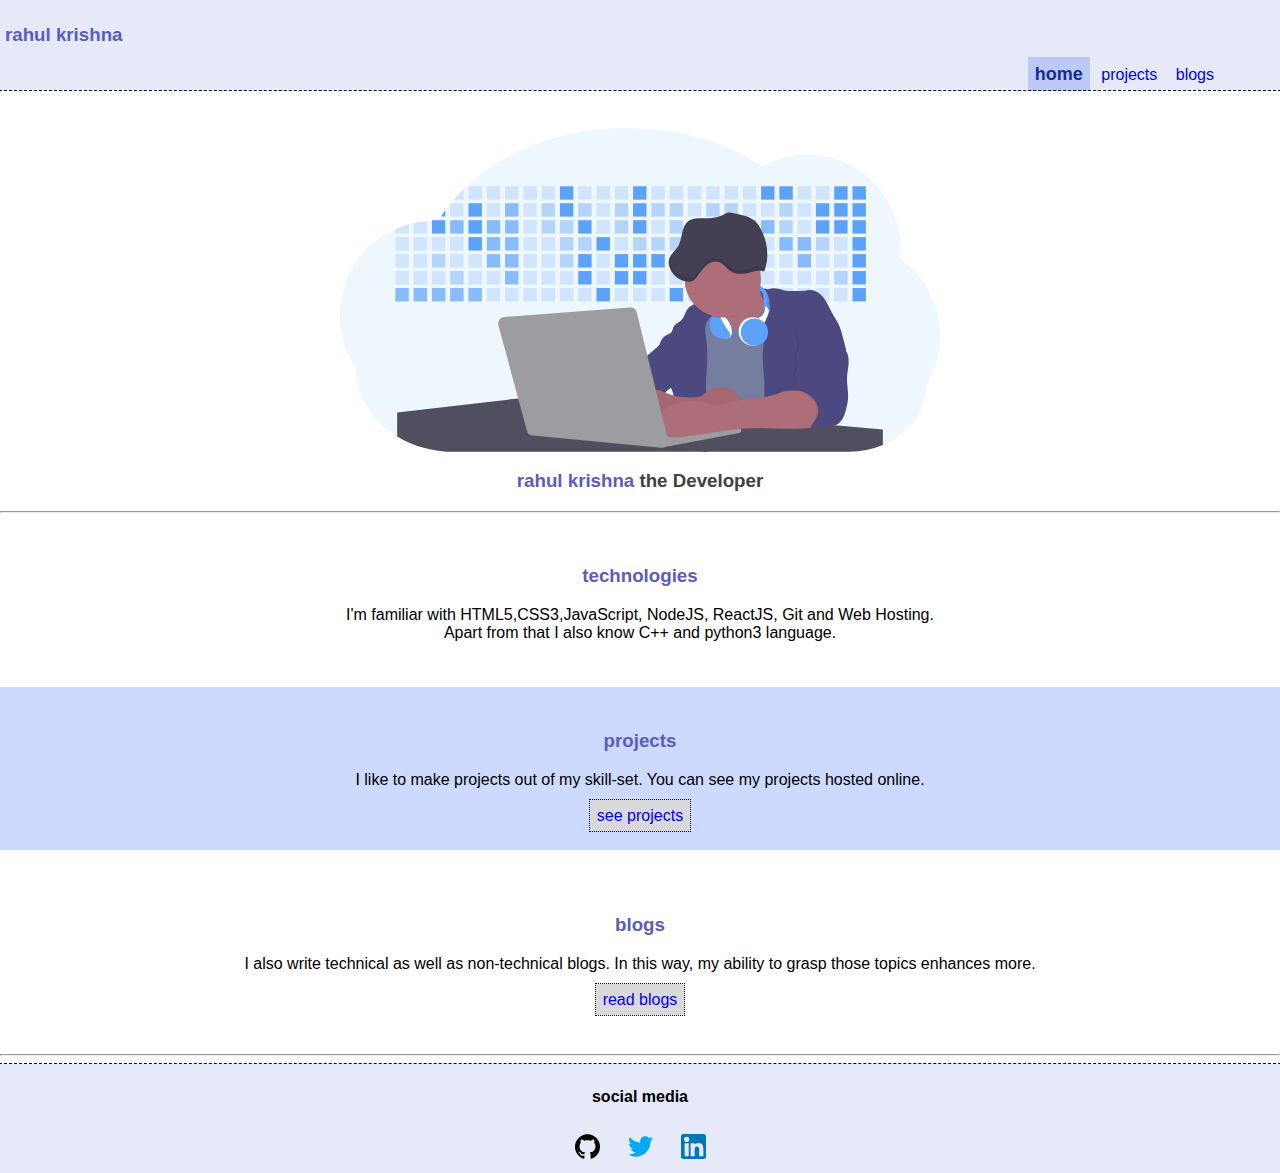
<file: index.html>
<!DOCTYPE html>
<html lang="en">
<head>
    <meta charset="UTF-8">
    <meta http-equiv="X-UA-Compatible" content="IE=edge">
    <meta name="viewport" content="width=device-width, initial-scale=1.0">
    <title>Home</title>
    <link href="style.css" rel="stylesheet">
</head>
<body>
    
    <header>
        <h3>rahul krishna</h3>
        <nav>
            
            <a href='/index.html' style="background-color: rgb(188, 201, 248);font-weight: bold;font-size:large;color: rgb(16, 46, 145);">home</a>
            <a href='/projects.html'>projects</a>
            <a href='/blogs.html'>blogs</a>
            
        </nav>
    </header>

    <section style="padding-top: 10%;">
        
        <img width="rel" src='./images/dev.svg' alt='dev image'/>
        <h3 style="text-align: center;">rahul krishna <span class='emphasis'>the Developer</span> </h3>
    </section>

    <hr/>

    <section class="section-container">
        <h3>technologies</h3>
        <div>
            I'm familiar with HTML5,CSS3,JavaScript, NodeJS, ReactJS, Git and Web Hosting.
            <br/>
            Apart from that I also know C++ and python3 language.
        </div>
    </section>

    <section class="section-container" style="background-color: rgb(205, 217, 255);">
        <h3>projects</h3>
        <div>
            I like to make projects out of my skill-set. You can see my projects hosted online.
        </div>
        <br/>
        <nav>
            <a class="viewsource" href='/projects.html'>see projects</a>
            </nav>
    </section>

    <section class="section-container">
        <h3>blogs</h3>
        <div>
            I also write technical as well as non-technical blogs. In this way, my ability to grasp those topics enhances more.
        </div>
        <br/>
        <nav>
            <a class="viewsource" href='/blogs.html'>read blogs</a>
            </nav>
    </section>

    <hr/>

    <footer>
        <h4>social media</h4>
        <nav>
            <a href='https://github.com/rkrishnavedic'> <img src="./images/github.svg" alt="github"/> </a>
            <a href='https://twitter.com'><img src="./images/twitter.svg" alt="twitter"/></a>
            <a href='https://www.linkedin.com/in/rahulkrishna23'><img src="./images/linkedin.svg" alt="linkedin"/></a>
        </nav>
    </footer>

</body>
</html>
</file>
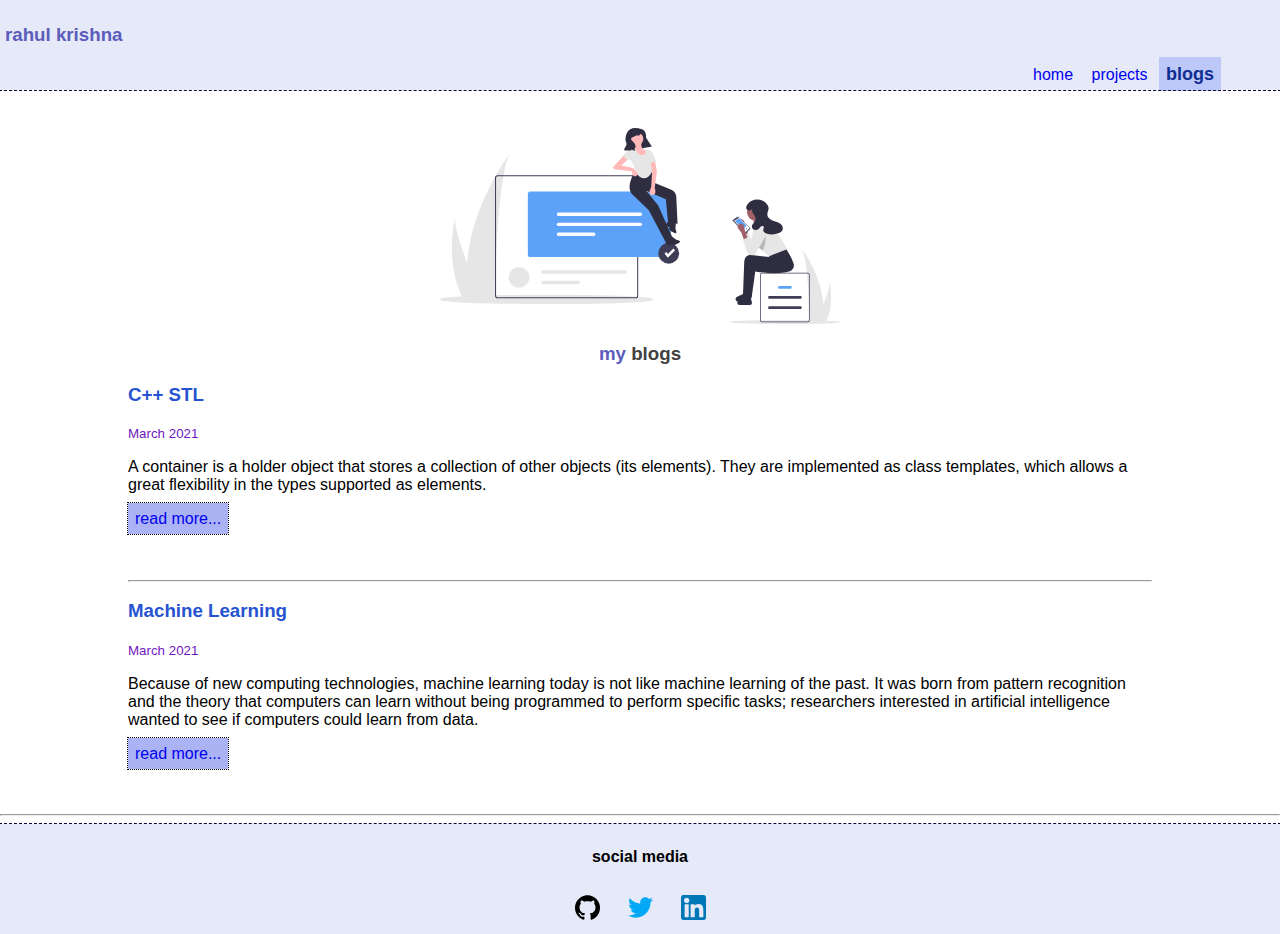
<file: blogs.html>
<!DOCTYPE html>
<html lang="en">
<head>
    <meta charset="UTF-8">
    <meta http-equiv="X-UA-Compatible" content="IE=edge">
    <meta name="viewport" content="width=device-width, initial-scale=1.0">
    <title>Blogs</title>
    <link href="style.css" rel="stylesheet">
</head>
<body>
    
    <header>
        <h3>rahul krishna</h3>
        <nav>
            
            <a href='/index.html'>home</a>
            <a href='/projects.html'>projects</a>
            <a href='/blogs.html'  style="background-color: rgb(188, 201, 248);font-weight: bold;font-size:large;color: rgb(16, 46, 145);">blogs</a>
            
            
        </nav>
    </header>

    <section style="padding-top:10%;">
        
        <img style="max-width: 400px;" src='./images/blogs.svg' alt='blog image'/>
        <h3 style="text-align: center;">my <span class='emphasis'>blogs</span> </h3>
    </section>


    <section>
        <ol style="padding-left: 10%;padding-right: 10%;list-style: none;">
            <li>
                <h3><span class="best">C++ STL</span></h3>
                <small>March 2021</small>
                <p style="color: black;">
                        A container is a holder object that stores a collection of other objects (its elements). They are implemented as class templates, which allows a great flexibility in the types supported as elements.
            <p>
                <nav>
                <a class="seelive" href='/blogs/cppstl.html'>read more...</a>
                </nav>
                
            </li>
            <hr/>
            <li>
                <h3><span class="best">Machine Learning</span></h3>
                <small>March 2021</small>
                <p style="color: black;">
                    Because of new computing technologies, machine learning today is not like machine learning of the past. It was born from pattern recognition and the theory that computers can learn without being programmed to perform specific tasks; researchers interested in artificial intelligence wanted to see if computers could learn from data. 
                </p>
                <nav>
                <a class="seelive" href='/blogs/machinelearning.html'>read more...</a>
                </nav>
                
            </li>
        </ol>
    </section>
    
    <hr/>

    <footer>
        <h4>social media</h4>
        <nav>
            <a href='https://github.com/rkrishnavedic'> <img src="./images/github.svg" alt="github"/> </a>
            <a href='https://twitter.com'><img src="./images/twitter.svg" alt="twitter"/></a>
            <a href='https://www.linkedin.com/in/rahulkrishna23'><img src="./images/linkedin.svg" alt="linkedin"/></a>
        </nav>
    </footer>

</body>
</html>
</file>
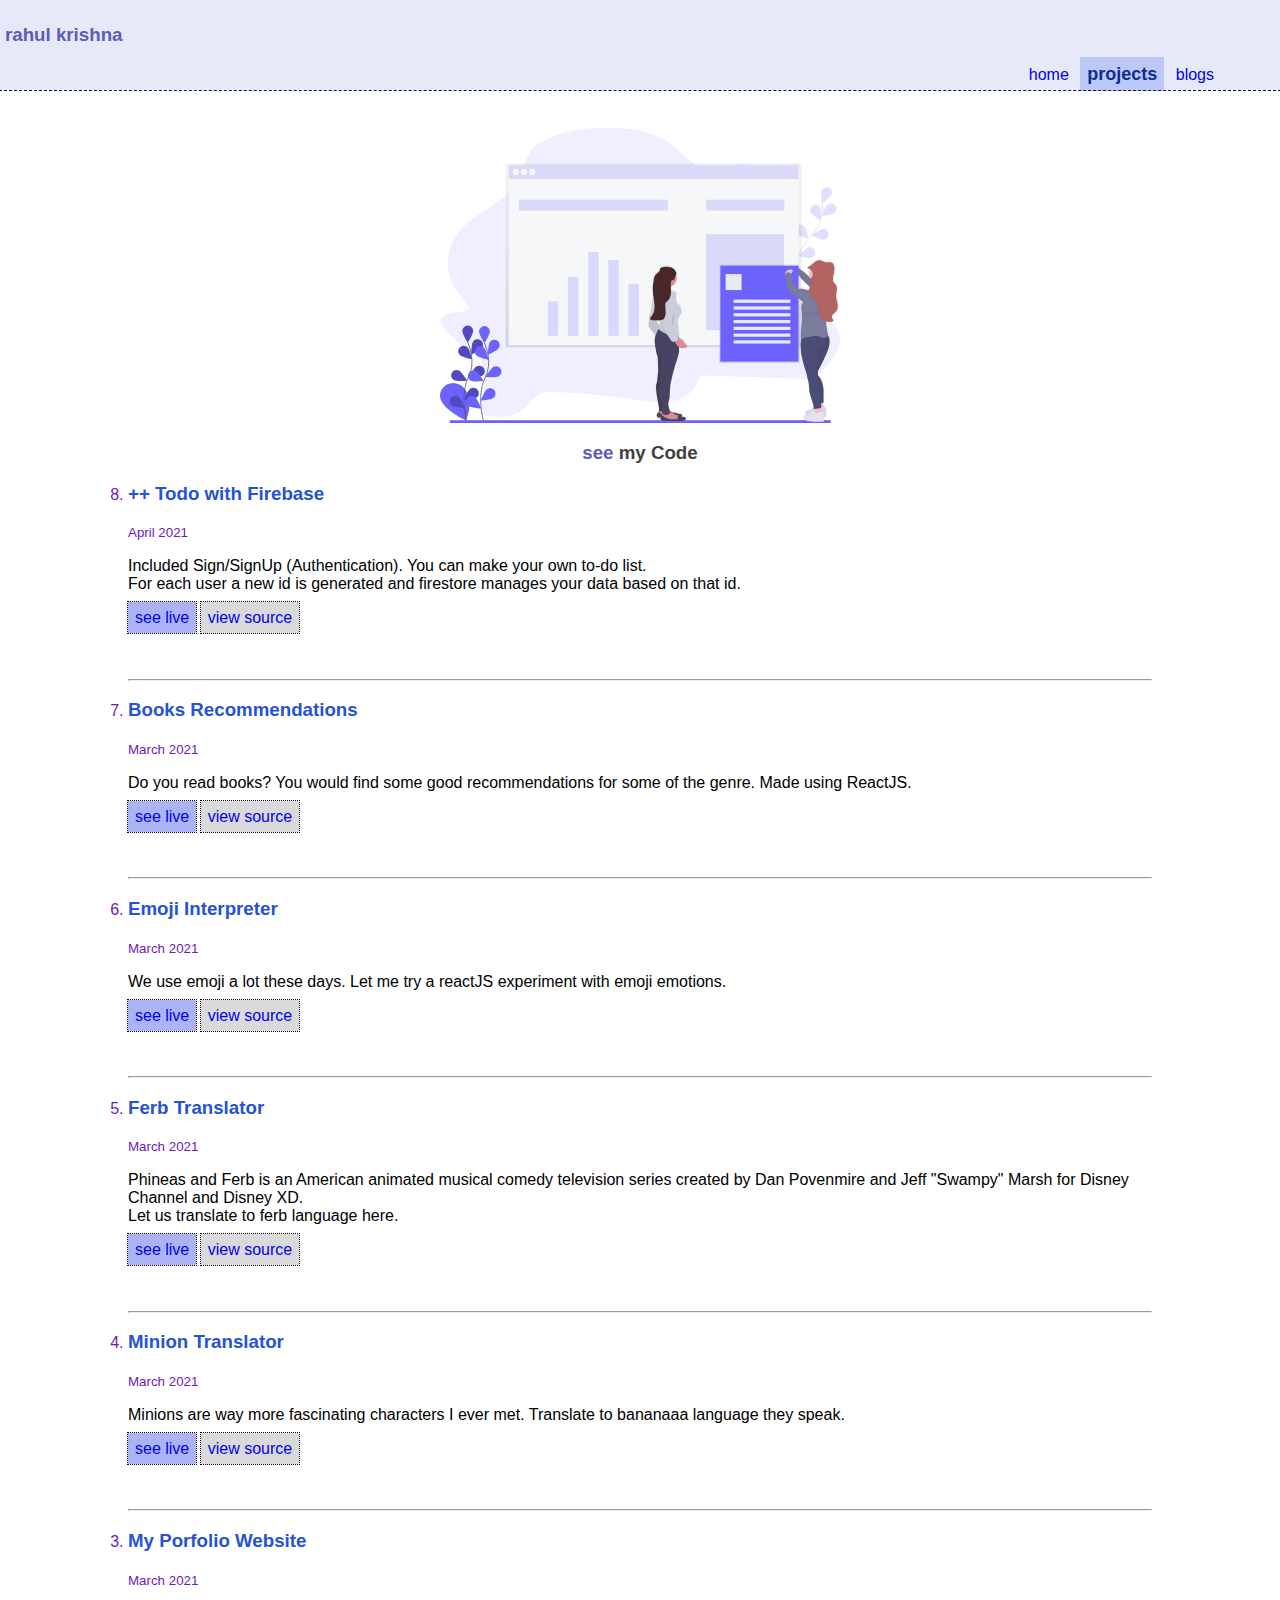
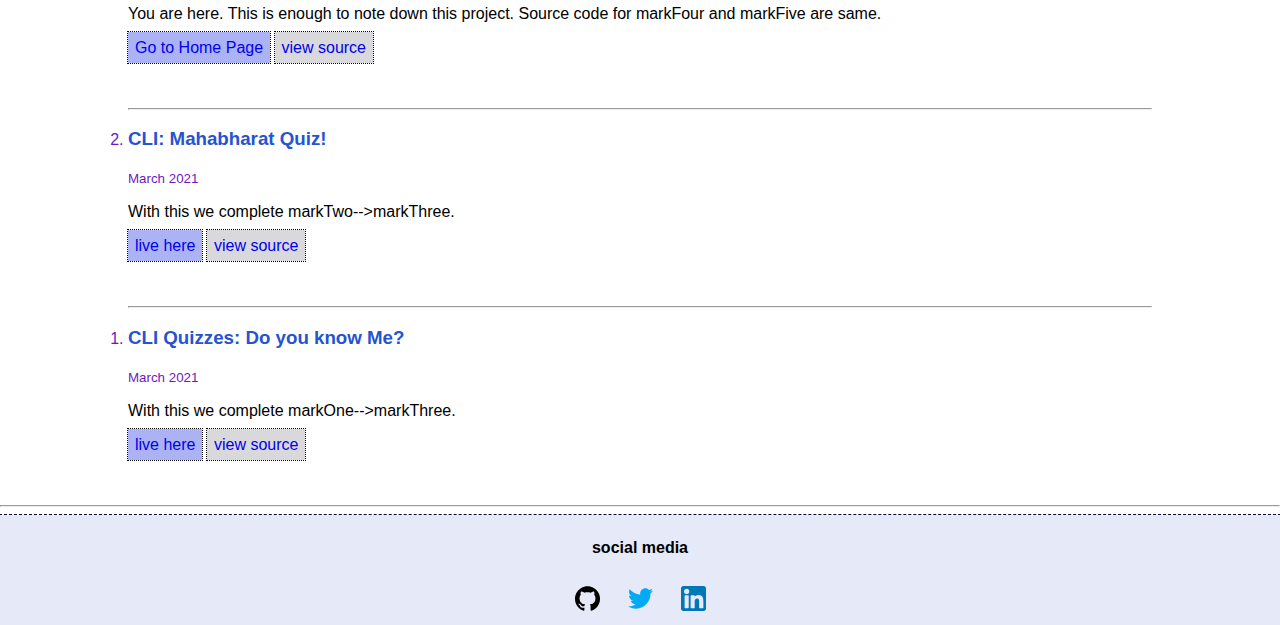
<file: projects.html>
<!DOCTYPE html>
<html lang="en">
<head>
    <meta charset="UTF-8">
    <meta http-equiv="X-UA-Compatible" content="IE=edge">
    <meta name="viewport" content="width=device-width, initial-scale=1.0">
    <title>Projects</title>
    <link href="style.css" rel="stylesheet">
</head>
<body>
    
    <header>
        <h3>rahul krishna</h3>
        <nav>
            
            <a href='/index.html'>home</a>
            <a href='/projects.html'  style="background-color: rgb(188, 201, 248);font-weight: bold;font-size:large;color: rgb(16, 46, 145);">projects</a>
            <a href='/blogs.html'>blogs</a>
            
        </nav>
    </header>

    <section style="padding-top:10%;">
        
        <img style="max-width: 400px;" src='./images/projects.svg' alt='dev image'/>
        <h3 style="text-align: center;">see <span class='emphasis'>my Code</span> </h3>
    </section>

    <section>
        <ol reversed style="padding-left: 10%;padding-right: 10%;">
            <li>
                <h3><span class="best">++ Todo with Firebase</span></h3>
                <small>April 2021</small>
                <p style="color: black;">
                    Included Sign/SignUp (Authentication). You can make your own to-do list.
                    <br/>
                    For each user a new id is generated and firestore manages your data based on that id.
                </p>
                <nav>
                <a class="seelive" href='https://fire-todo.netlify.app'>see live</a>
                <a class="viewsource" href="https://github.com/rkrishnavedic/todo_firebase">view source</a>
                </nav>
                
            </li>
            <hr/>
            <li>
                <h3><span class="best">Books Recommendations</span></h3>
                <small>March 2021</small>
                <p style="color: black;">
                    Do you read books? You would find some good recommendations for some of the genre. Made using ReactJS.
                </p>
                <nav>
                <a class="seelive" href='https://books4you.netlify.app'>see live</a>
                <a class="viewsource" href="https://github.com/rkrishnavedic/neog-level0-mark9">view source</a>
                </nav>
                
            </li>
            <hr/>
            <li>
                <h3><span class="best">Emoji Interpreter</span></h3>
                <small>March 2021</small>
                <p style="color: black;">
                    We use emoji a lot these days. Let me try a reactJS experiment with emoji emotions.
                </p>
                <nav>
                <a class="seelive" href='https://emojithinks.netlify.app'>see live</a>
                <a class="viewsource" href="https://github.com/rkrishnavedic/neoG-level0-markEight/">view source</a>
                </nav>
                
            </li>
            <hr/>
            <li>
                <h3><span class="best">Ferb Translator</span></h3>
                <small>March 2021</small>
                <p style="color: black;">
                    Phineas and Ferb is an American animated musical comedy television series created by Dan Povenmire and Jeff "Swampy" Marsh for Disney Channel and Disney XD.
                    <br/>
                    Let us translate to ferb language here.
                </p>
                <nav>
                <a class="seelive" href='https://speakferb.netlify.app'>see live</a>
                <a class="viewsource" href="https://github.com/rkrishnavedic/neog-level0-mark7">view source</a>
                </nav>
                
            </li>
            <hr/>
            <li>
                <h3><span class="best">Minion Translator</span></h3>
                <small>March 2021</small>
                <p style="color: black;">
                    Minions are way more fascinating characters I ever met. Translate to bananaaa language they speak.
                </p>
                <nav>
                <a class="seelive" href='https://speakwithminions.netlify.app'>see live</a>
                <a class="viewsource" href="https://github.com/rkrishnavedic/neoG-level0-markSix">view source</a>
                </nav>
                
            </li>
            <hr/>
            <li>
                <h3><span class="best">My Porfolio Website</span></h3>
                <small>March 2021</small>
                <p style="color: black;">
                    You are here. This is enough to note down this project.
                    Source code for markFour and markFive are same.
                </p>
                <nav>
                <a class="seelive" href='https://iamrkportfolio.netlify.app/index.html'>Go to Home Page</a>
                <a class="viewsource" href="https://github.com/rkrishnavedic/neoG-level0-markFour/">view source</a>
                </nav>
                
            </li>
            <hr/>
            
            <li>
                <h3><span class="best">CLI: Mahabharat Quiz!</span></h3>
                <small>March 2021</small>
                <p style="color: black;">
                    With this we complete markTwo-->markThree.
                </p>
                <nav>
                <a class="seelive" href='https://replit.com/@rkrishnavedic/MahabharataQuiz#index.js'>live here</a>
                <a class="viewsource" href="https://github.com/rkrishnavedic/neoG-level0-markTwo">view source</a>
                </nav>
                
            </li>
            <hr/>
            <li>
                <h3><span class="best">CLI Quizzes: Do you know Me?</span></h3>
                <small>March 2021</small>
                <p style="color: black;">
                    With this we complete markOne-->markThree.
                </p>
                <nav>
                <a class="seelive" href='https://replit.com/@rkrishnavedic/DoUKnowMe#index.js'>live here</a>
                <a class="viewsource" href="https://github.com/rkrishnavedic/neoG-level0-markOne">view source</a>
                </nav>
                
            </li>
            
        </ol>
    </section>

    <hr/>

    <footer>
        <h4>social media</h4>
        <nav>
            <a href='https://github.com/rkrishnavedic'> <img src="./images/github.svg" alt="github"/> </a>
            <a href='https://twitter.com'><img src="./images/twitter.svg" alt="twitter"/></a>
            <a href='https://www.linkedin.com/in/rahulkrishna23'><img src="./images/linkedin.svg" alt="linkedin"/></a>
        </nav>
    </footer>

</body>
</html>
</file>
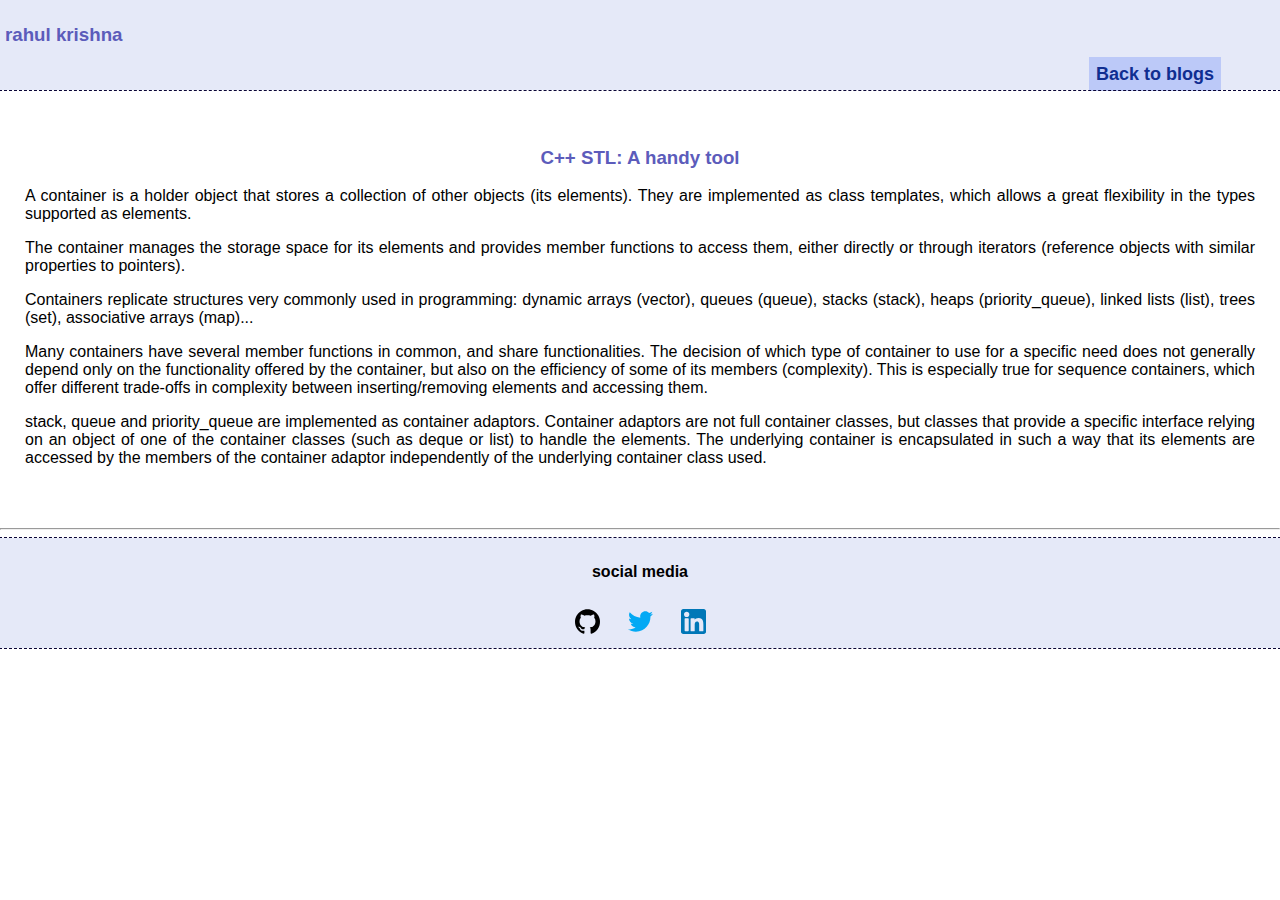
<file: blogs/cppstl.html>
<!DOCTYPE html>
<html lang="en">
<head>
    <meta charset="UTF-8">
    <meta http-equiv="X-UA-Compatible" content="IE=edge">
    <meta name="viewport" content="width=device-width, initial-scale=1.0">
    <title>Blogs</title>
    <link href="../style.css" rel="stylesheet">
</head>
<body>
    
    <header>
        <h3>rahul krishna</h3>
        <nav>
        
            <a href='../blogs.html'  style="background-color: rgb(188, 201, 248);font-weight: bold;font-size:large;color: rgb(16, 46, 145);"> Back to blogs</a>
            
            
        </nav>
    </header>

    <section style="padding-top:10%;" id="cppstl" class="section-container" style="background-color: rgb(224, 214, 224);padding-top: 10px;">
        <h3>
            C++ STL: A handy tool
        </h3>
        <div style="text-align: justify;">
        <p>
            A container is a holder object that stores a collection of other objects (its elements). They are implemented as class templates, which allows a great flexibility in the types supported as elements.
<p>
The container manages the storage space for its elements and provides member functions to access them, either directly or through iterators (reference objects with similar properties to pointers).
</p>
Containers replicate structures very commonly used in programming: dynamic arrays (vector), queues (queue), stacks (stack), heaps (priority_queue), linked lists (list), trees (set), associative arrays (map)...
<p>
Many containers have several member functions in common, and share functionalities. The decision of which type of container to use for a specific need does not generally depend only on the functionality offered by the container, but also on the efficiency of some of its members (complexity). This is especially true for sequence containers, which offer different trade-offs in complexity between inserting/removing elements and accessing them.
</p>
stack, queue and priority_queue are implemented as container adaptors. Container adaptors are not full container classes, but classes that provide a specific interface relying on an object of one of the container classes (such as deque or list) to handle the elements. The underlying container is encapsulated in such a way that its elements are accessed by the members of the container adaptor independently of the underlying container class used.
        </p>
        </div>
    </section>

    <hr/>

    <footer>
        <h4>social media</h4>
        <nav>
            <a href='https://github.com/rkrishnavedic'> <img src="../images/github.svg" alt="github"/> </a>
            <a href='https://twitter.com'><img src="../images/twitter.svg" alt="twitter"/></a>
            <a href='https://www.linkedin.com/in/rahulkrishna23'><img src="../images/linkedin.svg" alt="linkedin"/></a>
        </nav>
    </footer>

</body>
</html>
</file>
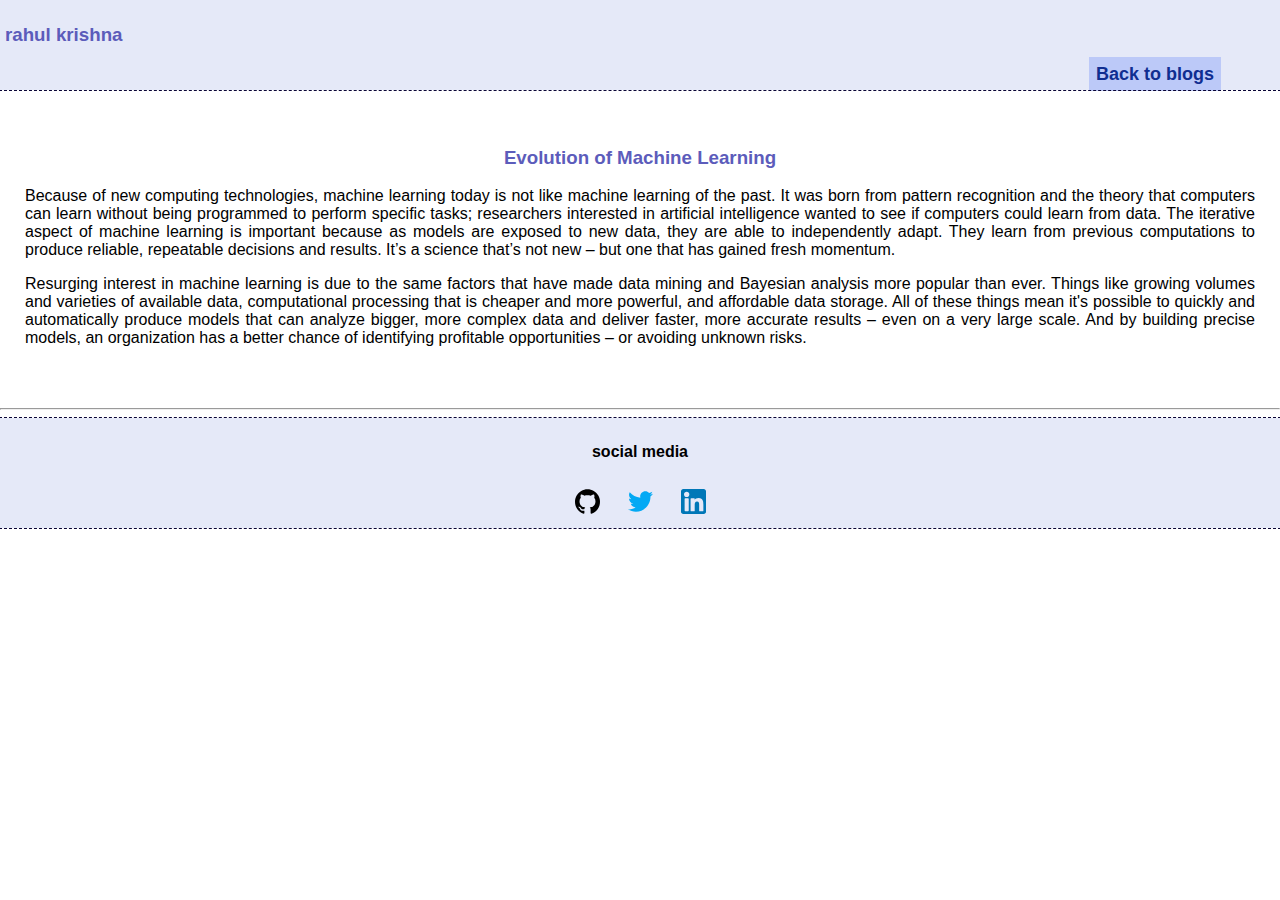
<file: blogs/machinelearning.html>
<!DOCTYPE html>
<html lang="en">
<head>
    <meta charset="UTF-8">
    <meta http-equiv="X-UA-Compatible" content="IE=edge">
    <meta name="viewport" content="width=device-width, initial-scale=1.0">
    <title>Blogs</title>
    <link href="../style.css" rel="stylesheet">
</head>
<body>
    
    <header>
        <h3>rahul krishna</h3>
        <nav>
        
            <a href='../blogs.html'  style="background-color: rgb(188, 201, 248);font-weight: bold;font-size:large;color: rgb(16, 46, 145);"> Back to blogs</a>
            
            
        </nav>
    </header>

    <section style="padding-top:10%;" id="cppstl" class="section-container" style="background-color: rgb(224, 214, 224);padding-top: 10px;">
        <h3>
            Evolution of Machine Learning
        </h3>
        <div style="text-align: justify;">
        <p>
            Because of new computing technologies, machine learning today is not like machine learning of the past. It was born from pattern recognition and the theory that computers can learn without being programmed to perform specific tasks; researchers interested in artificial intelligence wanted to see if computers could learn from data. The iterative aspect of machine learning is important because as models are exposed to new data, they are able to independently adapt. They learn from previous computations to produce reliable, repeatable decisions and results. It’s a science that’s not new – but one that has gained fresh momentum.
        </p>
        <p>
            Resurging interest in machine learning is due to the same factors that have made data mining and Bayesian analysis more popular than ever. Things like growing volumes and varieties of available data, computational processing that is cheaper and more powerful, and affordable data storage.

All of these things mean it's possible to quickly and automatically produce models that can analyze bigger, more complex data and deliver faster, more accurate results – even on a very large scale. And by building precise models, an organization has a better chance of identifying profitable opportunities – or avoiding unknown risks.
        </p>
        </div>
    </section>

    <hr/>

    <footer>
        <h4>social media</h4>
        <nav>
            <a href='https://github.com/rkrishnavedic'> <img src="../images/github.svg" alt="github"/> </a>
            <a href='https://twitter.com'><img src="../images/twitter.svg" alt="twitter"/></a>
            <a href='https://www.linkedin.com/in/rahulkrishna23'><img src="../images/linkedin.svg" alt="linkedin"/></a>
        </nav>
    </footer>

</body>
</html>
</file>
<file: style.css>
html{
    scroll-margin-block-start: 100px;
}

body{
    font-family: 'Open Sans', sans-serif;
    margin: auto;
}

header{
    padding: 5px;
    outline: 0.3px dashed rgb(9, 4, 53);
    background-color: rgb(229, 233, 248);
    width: 100%;
    position: fixed;
    backdrop-filter: drop;
}

header >nav{
    text-align: end;
    text-transform: none;
    margin-right: 5%;
}

a{
    text-decoration: none;
    padding: 7px;
    text-align: end;
}
  
header >nav >a:hover, a:active {
    color: white;
    background-color: rgb(8, 34, 185);
    outline: 0.5px dashed rgb(5, 4, 0);
  }

h1{
    color: rgb(92, 92, 187);
    
}

h2{
    color: gray;
    
}

h3{
    color: rgb(92, 92, 187);
    
}

.emphasis {
    color: rgb(66, 64, 64);
}

.emphasis:hover{
    color: rgb(78, 167, 245);
}

img{
    width: 100%;
    height: auto;
    max-width: 600px;
    margin-left: auto;
    margin-right: auto;
    display: block;
}
.section-container{
    padding: 25px;
    text-align: center;
    margin-bottom: 20px;
}


footer{
    padding: 3px;
    outline: 0.3px dashed rgb(9, 4, 53);
    background-color: rgb(229, 233, 248);
    text-align: center;
}

footer >nav{
    text-transform: none;
    display: inline-flex;
    
}
footer >nav >a >img{
    max-width: 25px;
    padding-left: 7px;
    padding-right: 7px;
}

.seelive{
    text-decoration: none;
    padding: 7px;
    outline: 1px dotted black;
    background-color: rgb(171, 179, 245);
    text-align: end;
}

.seelive:hover{
    color: white;
    background-color: rgb(8, 34, 185);
    outline: 0.5px dashed rgb(5, 4, 0);
  }

  .best{
      color: rgb(37, 83, 209);
  }

  .viewsource{
    text-decoration: none;
    padding: 7px;
    outline: 1px dotted black;
    background-color: rgb(217, 217, 219);
    text-align: end;
}

.viewsource:hover{
    color: white;
    background-color: rgb(80, 42, 57);
    outline: 0.5px dashed rgb(5, 4, 0);
  }

li{
    margin-bottom: 5%;
    color: rgb(111, 24, 192);
}


@import url('https://fonts.googleapis.com/css2?family=Open+Sans&display=swap');
</file>
